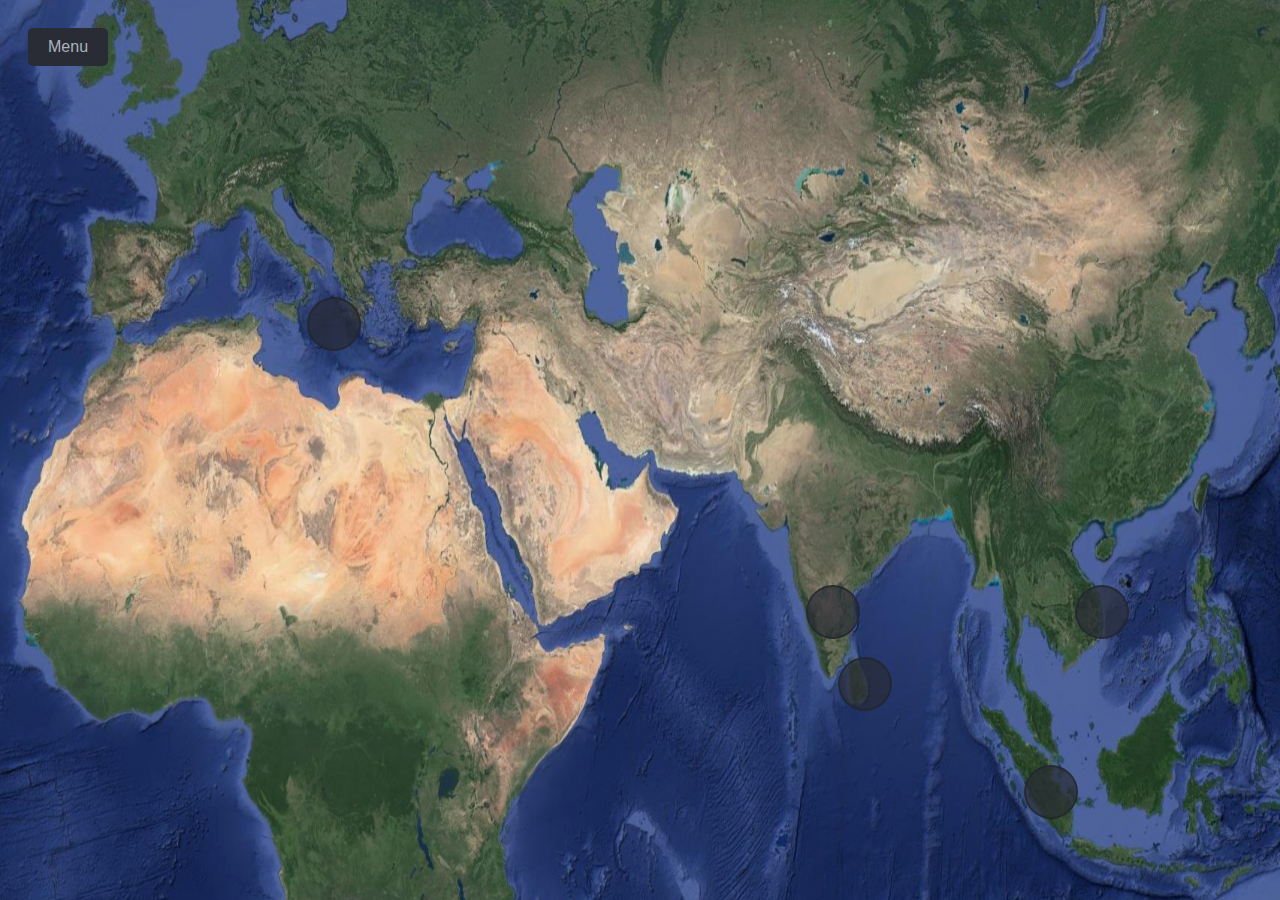
<file: index.html>
<!DOCTYPE html>
<html lang="en">
    <head>
        <meta charset="utf-8">
        <meta name="viewport" content="width=1920px, initial-scale=1.0, shrink-to-fit=no">
        <link rel="stylesheet" href="css/mapStyles.css">
        <link rel="icon" href="images/icon.ico">
        <title>Culture Project</title>
    </head>
    <body>
        <div class="menuDrop">
            <button class="menuButton">Menu</button>
            <div class="menu">
                <a href="about.html">About</a>
                <a href="sources/annotatedBib.html">Bibliography</a>
            </div>
        </div>
        <div class="circle" id="india">
            &nbsp;
            <div class="circleText" id="indiaText">
                <h1>India</h1>
                <p>India is obviously a very important location for Indian butter chicken. It was 
                    invented at some point before 1945 by a man named Kundan Lal Gujral, the same 
                    man credited with the invention of tandoori chicken. Some of the spices used in
                    the dish from this region include cardamom, cumin, pepper, and chili powder.
                </p>
            </div>
        </div>
        <div class="circle" id="sriLanka">
            &nbsp;
            <div class="circleText" id="sriLankaText">
                <h1>Sri Lanka</h1>
                <p>Sri Lanka is the source of so-called "true" cinnamon (ceylon cinnamon) and is also 
                    another source of cardamom.
                </p>
            </div>
        </div>
        <div class="circle" id="indonesia">
            &nbsp;
            <div class="circleText" id="indonesiaText">
                <h1>Indonesia</h1>
                <p>Indonesia is the primary source of cassia cinnamon as well as another source of 
                    pepper.
                </p>
            </div>
        </div>
        <div class="circle" id="vietnam">
            &nbsp;
            <div class="circleText" id="vietnamText">
                <h1>Vietnam</h1>
                <p>Vietnam is a secondary source of cassia cinnamon as well as another source of 
                    pepper.
                </p>
            </div>
        </div>
        <div class="circle" id="mediterranean">
            &nbsp;
            <div class="circleText" id="mediterraneanText">
                <h1>Mediterranean</h1>
                <p>The Mediterranean is the region in which both coriander and fenugreek natively 
                    grow.
                </p>
            </div>
        </div>
    </body>
</file>
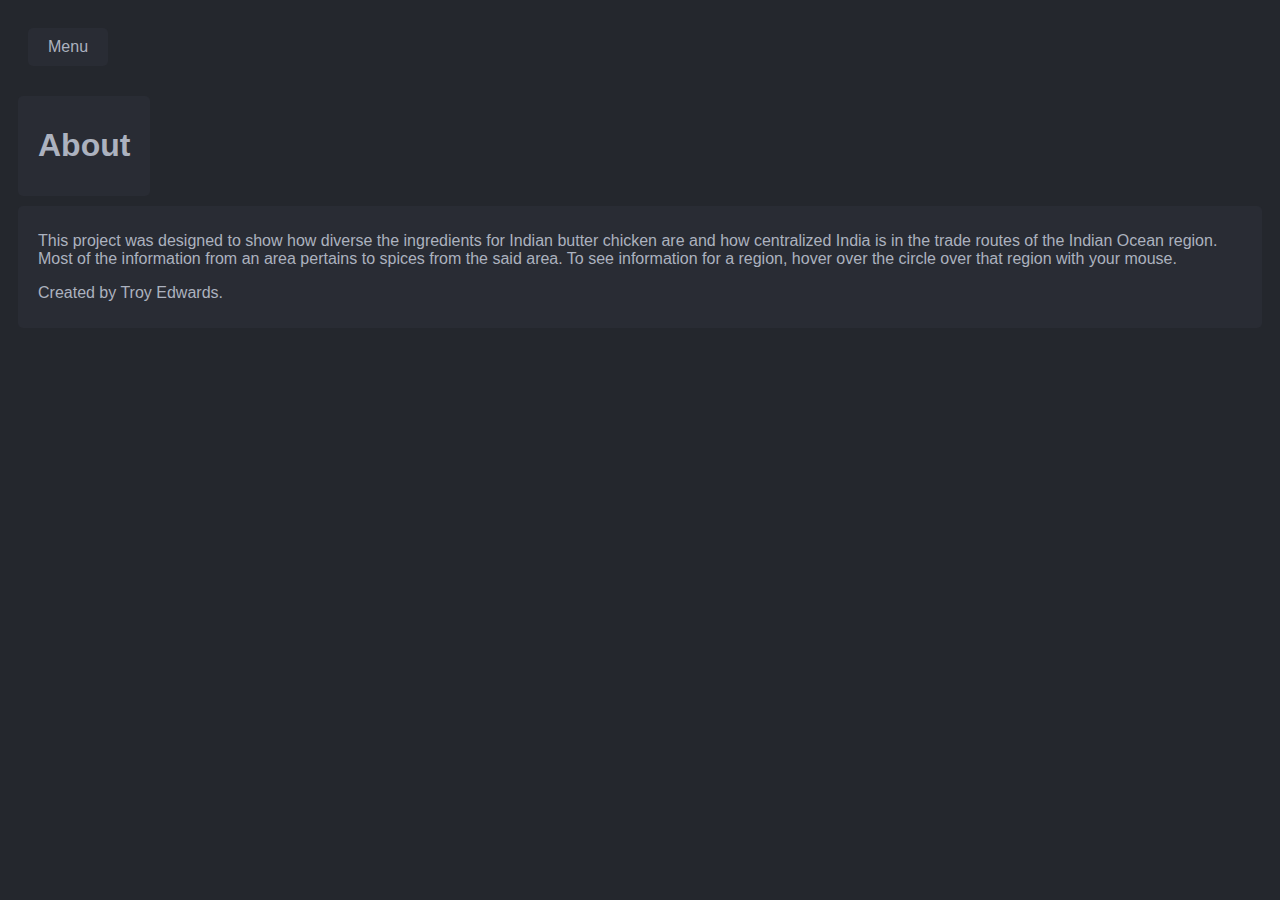
<file: about.html>
<!DOCTYPE html>
<html lang="en">
    <head>
        <meta charset="utf-8">
        <meta name="viewport" content="width=device-width, initial-scale=1.0">
        <link rel="stylesheet" href="css/styles.css">
        <link rel="icon" href="images/icon.ico">
        <title>About</title>
    </head>
    <body>
        <div class="menuDrop">
            <button class="menuButton">Menu</button>
            <div class="menu">
                <a href="index.html">Home</a>
                <a href="sources/annotatedBib.html">Bibliography</a>
            </div>
        </div>
        <div class="mainText" id="aboutTitle">
            <h1>About</h1>
        </div>
        <div class="mainText" id="aboutText1">
            <p>This project was designed to show how diverse the ingredients for Indian butter 
                chicken are and how centralized India is in the trade routes of the Indian Ocean 
                region. Most of the information from an area pertains to spices from the said area. 
                To see information for a region, hover over the circle over that region with your 
                mouse.
            </p>
            <p>Created by Troy Edwards.</p>
        </div>
    </body>
</file>
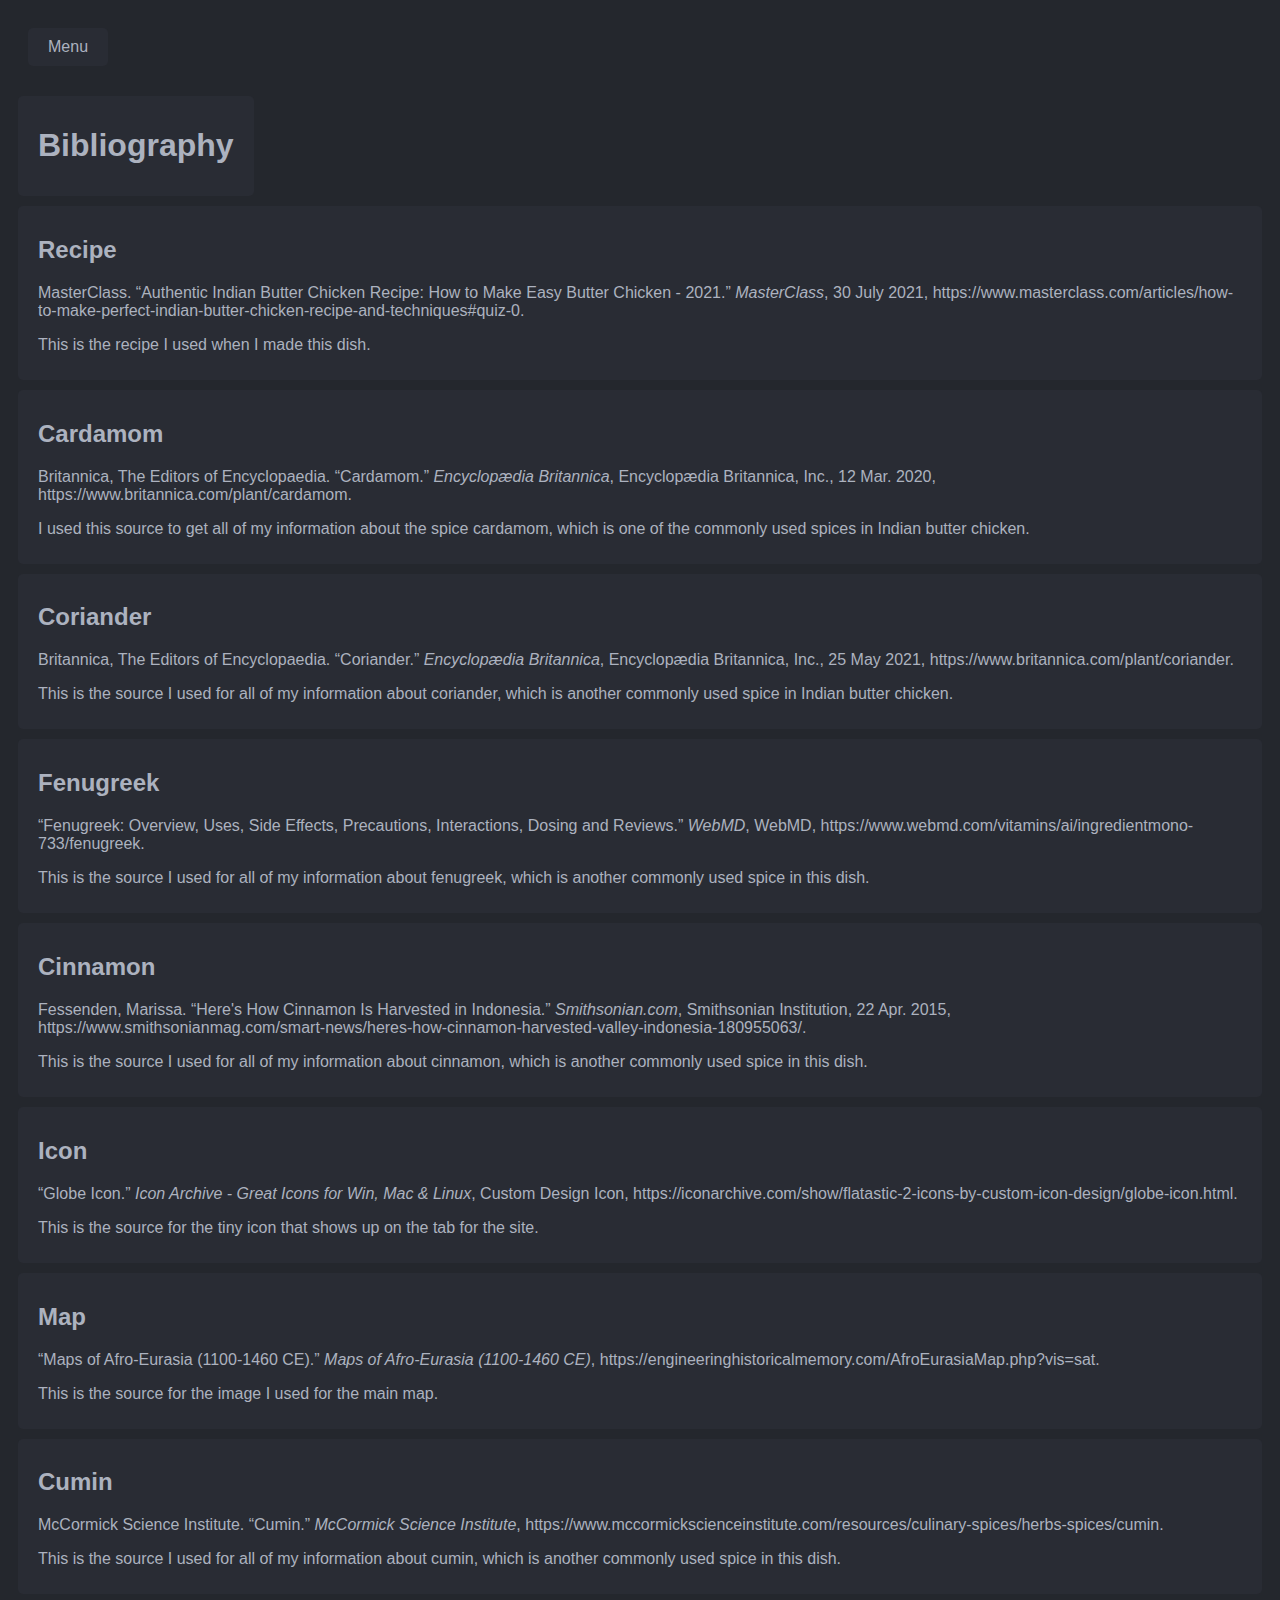
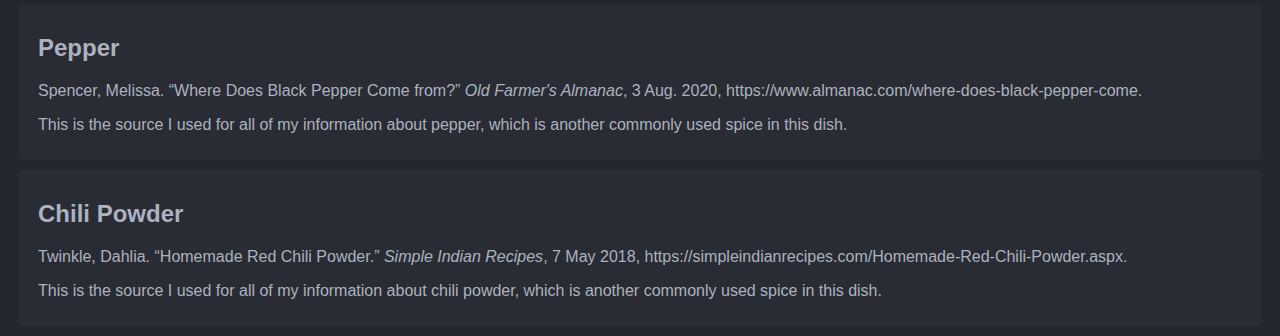
<file: sources/annotatedBib.html>
<!DOCTYPE html>
<html lang="en">
    <head>
        <meta charset="utf-8">
        <meta name="viewport" content="width=device-width, initial-scale=1.0">
        <link rel="stylesheet" href="../css/styles.css">
        <link rel="icon" href="../images/icon.ico">
        <title>Bibliography</title>
    </head>
    <body>
        <div class="menuDrop">
            <button class="menuButton">Menu</button>
            <div class="menu">
                <a href="../index.html">Home</a>
                <a href="../about.html">About</a>
            </div>
        </div>
        <div class="mainText" id="bibTitle">
            <h1>Bibliography</h1>
        </div>
        <div class="mainText" id="recipe">
            <h2>Recipe</h2>
            <p>MasterClass. “Authentic Indian Butter Chicken Recipe: How to Make Easy Butter Chicken - 2021.” <em>MasterClass</em>, 30 July 2021, https://www.masterclass.com/articles/how-to-make-perfect-indian-butter-chicken-recipe-and-techniques#quiz-0.</p>
            <p>This is the recipe I used when I made this dish.</p>
        </div>
        <div class="mainText" id="cardamom">
            <h2>Cardamom</h2>
            <p>Britannica, The Editors of Encyclopaedia. “Cardamom.” <em>Encyclopædia Britannica</em>, Encyclopædia Britannica, Inc., 12 Mar. 2020, https://www.britannica.com/plant/cardamom.</p>
            <p>I used this source to get all of my information about the spice cardamom, which is one of the commonly used spices in Indian butter chicken. </p>
        </div>
        <div class="mainText" id="coriander">
            <h2>Coriander</h2>
            <p>Britannica, The Editors of Encyclopaedia. “Coriander.” <em>Encyclopædia Britannica</em>, Encyclopædia Britannica, Inc., 25 May 2021, https://www.britannica.com/plant/coriander. </p>
            <p>This is the source I used for all of my information about coriander, which is another commonly used spice in Indian butter chicken.</p>
        </div>
        <div class="mainText" id="fenugreek">
            <h2>Fenugreek</h2>
            <p>“Fenugreek: Overview, Uses, Side Effects, Precautions, Interactions, Dosing and Reviews.” <em>WebMD</em>, WebMD, https://www.webmd.com/vitamins/ai/ingredientmono-733/fenugreek. </p>
            <p>This is the source I used for all of my information about fenugreek, which is another commonly used spice in this dish.</p>
        </div>
        <div class="mainText" id="cinnamon">
            <h2>Cinnamon</h2>
            <p>Fessenden, Marissa. “Here's How Cinnamon Is Harvested in Indonesia.” <em>Smithsonian.com</em>, Smithsonian Institution, 22 Apr. 2015, https://www.smithsonianmag.com/smart-news/heres-how-cinnamon-harvested-valley-indonesia-180955063/. </p>
            <p>This is the source I used for all of my information about cinnamon, which is another commonly used spice in this dish.</p>
        </div>
        <div class="mainText" id="icon">
            <h2>Icon</h2>
            <p>“Globe Icon.” <em>Icon Archive - Great Icons for Win, Mac &amp; Linux</em>, Custom Design Icon, https://iconarchive.com/show/flatastic-2-icons-by-custom-icon-design/globe-icon.html. </p>
            <p>This is the source for the tiny icon that shows up on the tab for the site.</p>
        </div>
        <div class="mainText" id="map">
            <h2>Map</h2>
            <p>“Maps of Afro-Eurasia (1100-1460 CE).” <em>Maps of Afro-Eurasia (1100-1460 CE)</em>, https://engineeringhistoricalmemory.com/AfroEurasiaMap.php?vis=sat. </p>
            <p>This is the source for the image I used for the main map.</p>
        </div>
        <div class="mainText" id="cumin">
            <h2>Cumin</h2>
            <p>McCormick Science Institute. “Cumin.” <em>McCormick Science Institute</em>, https://www.mccormickscienceinstitute.com/resources/culinary-spices/herbs-spices/cumin. </p>
            <p>This is the source I used for all of my information about cumin, which is another commonly used spice in this dish.</p>
        </div>
        <div class="mainText" id="Pepper">
            <h2>Pepper</h2>
            <p>Spencer, Melissa. “Where Does Black Pepper Come from?” <em>Old Farmer's Almanac</em>, 3 Aug. 2020, https://www.almanac.com/where-does-black-pepper-come. </p>
            <p>This is the source I used for all of my information about pepper, which is another commonly used spice in this dish.</p>
        </div>
        <div class="mainText" id="chiliPowder">
            <h2>Chili Powder</h2>
            Twinkle, Dahlia. “Homemade Red Chili Powder.” <em>Simple Indian Recipes</em>, 7 May 2018, https://simpleindianrecipes.com/Homemade-Red-Chili-Powder.aspx. </p>
            <p>This is the source I used for all of my information about chili powder, which is another commonly used spice in this dish.</p>
        </div>
    </body>
</file>
<file: css/mapStyles.css>
body
{
    background-color: #292c34;
    font-family: Arial, Helvetica, sans-serif;
    font-size: 16px;
    color: #acb2bf;
    padding: 0;
    background-image: url(../images/afroeurasia.png);
    background-size: 100vw 100vh; /* prev: 1920px 1041px */
    overflow: hidden;
}

/* Dropdown menu button */
button.menuButton
{
    background-color: #292c34;
    border: none;
    color: #acb2bf;
    padding: 10px 20px;
    text-align: center;
    text-decoration: none;
    display: inline-block;
    font-size: 16px;
    cursor: pointer;
    border-radius: 5px;
    margin: 10px 10px 10px 10px;
}

/* the <div> for positioning the dropdown content */
div.menuDrop
{
    position: relative;
    display: inline-block;
    margin-left: 10px;
    margin-top: 10px;
    margin-bottom: 10px;
    margin-right: 10px;
}

/* menu content (hidden by default) */
div.menu
{
    display: none;
    position: absolute;
    background-color: #292c34;
    min-width: 160px;
    box-shadow: 0px 8px 16px 0px rgba(0,0,0,0.2);
    z-index: 1;
    border-radius: 5px;
}

/* links inside the dropdown */
div.menu a
{
    color: #acb2bf;
    padding: 12px 16px;
    text-decoration: none;
    display: block;
    border-radius: 5px;
}

/* change color of dropdown links on hover */
div.menu a:hover { background-color: #22252B; }

/* show the dropdown menu on hover */
div.menuDrop:hover .menu { display: block; }

/* Change the background color of the dropdown button when the dropdown content is shown */
div.menuDrop:hover .menuButton { background-color: #22252B; }

div.circle
{
    background-color: #292c34b0;
    size: 50px 50px;
    border-style: solid;
    border-color: #22252Bb0;
    border-width: 2px;
    border-radius: 50%;
    position: absolute;
    display: inline-block;
    z-index: 1;
    width: 50px;
    height: 50px;
    cursor: pointer;
}

div.circleText
{
    background-color: #292c34f0;
    color: #acb2bf;
    font-size: 16px;
    font-family: Arial, Helvetica, sans-serif;
    margin: 10px 10px 10px 10px;
    display: none;
    position: relative;
    z-index: 2;
    border-radius: 5px;
    width: 300px;
    padding: 12px 16px;
}

div.circle:hover
{
    background-color: #22252Bf0;
}

div.circle:hover div.circleText
{
    display: block;
}

div.circle#india
{
    top: 65vh;
    left: 63vw;
}

div.circle#india div.circleText#indiaText
{
    top: -330px;
    left: 0px;
}

div.circle#sriLanka
{
    top: 73vh;
    left: 65.5vw;
}

div.circle#sriLanka div.circleText#sriLankaText
{
    top: -50px;
    left: -370px;
}

div.circle#indonesia
{
    top: 85vh;
    left: 80vw;
}

div.circle#indonesia div.circleText#indonesiaText
{
    top: -220px;
    left: -110px;
}

div.circle#vietnam
{
    top: 65vh;
    left: 84vw;
}

div.circle#vietnam div.circleText#vietnamText
{
    top: -220px;
    left: -150px;
}

div.circle#mediterranean
{
    top: 33vh;
    left: 24vw;
}

div.circle#mediterranean div.circleText#mediterraneanText
{
    top: 30px;
    left: 0px;
}
</file>
<file: css/styles.css>
body
{
    background-color: #24272D;
    font-family: Arial, Helvetica, sans-serif;
    font-size: 16px;
    color: #acb2bf;
    padding: 0;
}

/* Dropdown menu button */
button.menuButton
{
    background-color: #292c34;
    border: none;
    color: #acb2bf;
    padding: 10px 20px;
    text-align: center;
    text-decoration: none;
    display: inline-block;
    font-size: 16px;
    cursor: pointer;
    border-radius: 5px;
    margin: 10px 10px 10px 10px;
}

/* the <div> for positioning the dropdown content */
div.menuDrop
{
    position: relative;
    display: inline-block;
    margin-left: 10px;
    margin-top: 10px;
    margin-bottom: 10px;
    margin-right: 10px;
}

/* menu content (hidden by default) */
div.menu
{
    display: none;
    position: absolute;
    background-color: #292c34;
    min-width: 160px;
    box-shadow: 0px 8px 16px 0px rgba(0,0,0,0.2);
    z-index: 1;
    border-radius: 5px;
}

/* links inside the dropdown */
div.menu a
{
    color: #acb2bf;
    padding: 12px 16px;
    text-decoration: none;
    display: block;
    border-radius: 5px;
}

/* change color of dropdown links on hover */
div.menu a:hover { background-color: #22252B; }

/* show the dropdown menu on hover */
div.menuDrop:hover .menu { display: block; }

/* Change the background color of the dropdown button when the dropdown content is shown */
div.menuDrop:hover .menuButton { background-color: #22252B; }

div.mainText
{
    background-color: #292c34;
    color: #acb2bf;
    padding: 10px 20px;
    margin: 10px;
    border-radius: 5px;
}

div.mainText#aboutTitle
{
    width: fit-content;
}

div.mainText#bibTitle
{
    width: fit-content;
}
</file>
